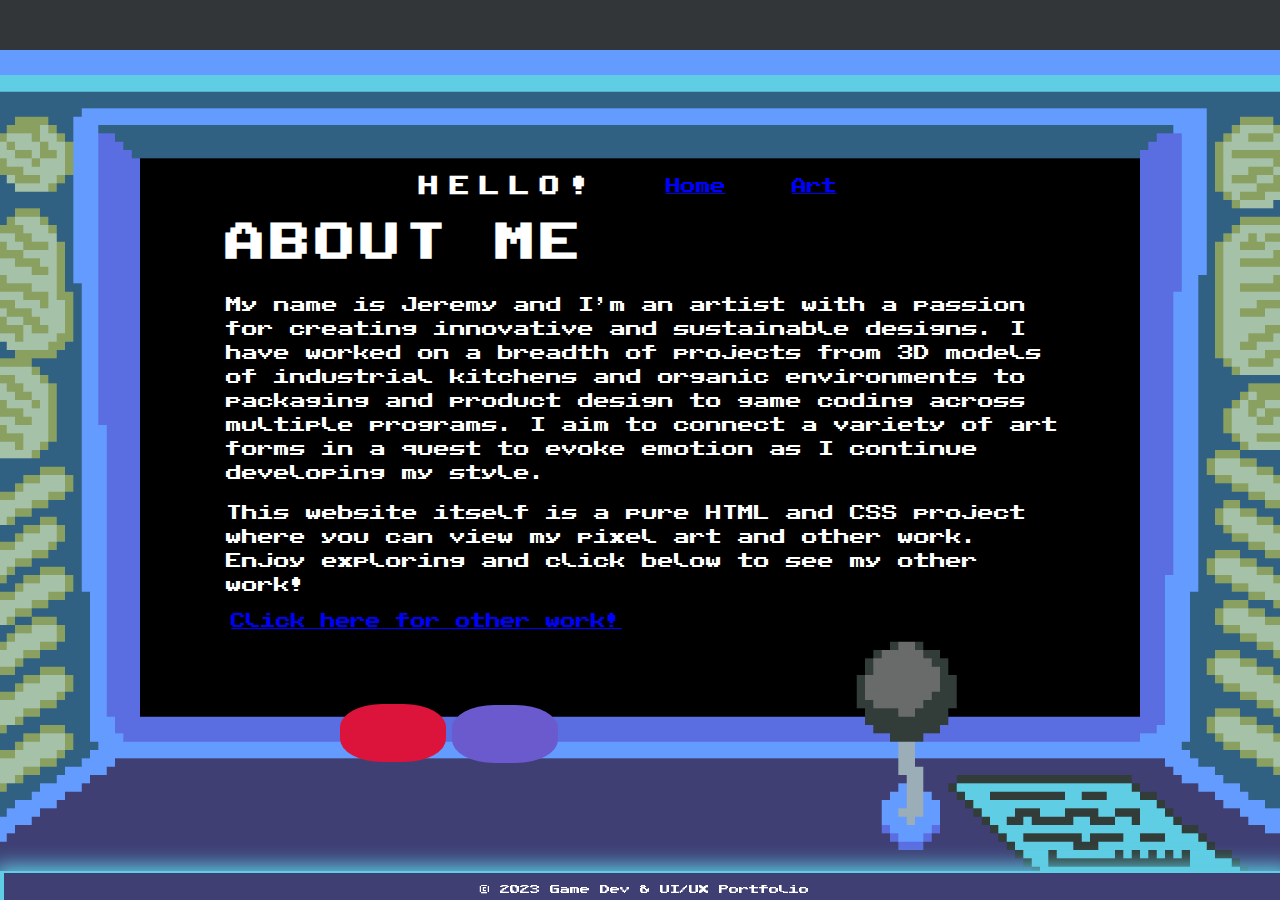
<file: index.html>
<!DOCTYPE html>
<html>
  <head>
    <title>Game Dev & UI/UX Portfolio</title>
    <link rel="stylesheet" type="text/css" href="styleArcade.css">
  </head>
  <body>


    <header>
      <h1>Hello!</h1>
      <nav>
        <ul>
          <li><a href="index.html#text1">Home</a></li>
          <li><a href="ArcadeArt.html#photo1">Art</a></li>
        </ul>
      </nav>
    </header>
  <main>
    
<section class="carousel">
  <div class = "buttonForward">></div>
  <div class = "buttonBackward"><</div>
  <ol class="carouselHolder">
    <li id="text1"class="carousel__slide">
        <a href="#text3"  class="carousel__prev">Go to last slide</a>

          <section id="info">
            <h2>About Me</h2>
            <p>My name is Jeremy and I'm an artist with a passion for creating innovative and sustainable designs. I have worked on a breadth of projects from 3D models of industrial kitchens and organic environments to packaging and product design to game coding across multiple programs. I aim to connect a variety of art forms in a quest to evoke emotion as I continue developing my style.</p> 
            <p>This website itself is a pure HTML and CSS project where you can view my pixel art and other work. Enjoy exploring and click below to see my other work!</p>
            <a href="PresentHome.html" class="buttonLink">Click here for other work!</a>
            
        </section>

        <a href="#text2" class="carousel__next">Go to next slide</a>
    </li>


    <li id="text2" class="carousel__slide">
      <a href="#text1" class="carousel__prev">Go to previous slide</a>
      
        <section id="info">

          <h2>Projects</h2>
          <p>Here are some of the projects I've worked on:</p>
          <ul>
            <li><a href="Fabrication Portfolio - Jeremy Lao.pdf">Fabrication Portfolio</a></li>
          </ul>

          <p>My skills include:</p>
            <ul>
              <li>Game development using Gamemaker, Twine, Processing (p5.js), and Unreal</li>
              <li>UI/UX design using Figma and Adobe Suite</li>
              <li>HTML ~ CSS ~ Javascript || Java ~ C++</li>
            </ul>

        </section>


      <a href="#text3" class="carousel__next">Go to next slide</a>
    </li>


    <li id="text3" class="carousel__slide">
      <a href="#text2" class="carousel__prev">Go to previous slide</a>
      
      <section id="info">
        <h2>Contact Me</h2>
        <p>You can contact me at:</p>
        <ul>
              <li>jyl713@nyu.edu</li>
              <li>jeremy.Lao714@gmail.com</li>
              <li><a>www.linkedin.com/in/jeremyYoungLao<a></li>
            </ul>
      </section>

      <a href="#text1" class="carousel__next">Go to first slide</a>
    </li>

  </ol>
  
</section>

      
      

    </main>
    <footer>
      <p>&copy; 2023 Game Dev & UI/UX Portfolio</p>
    </footer>
  </body>
</html>
</file>
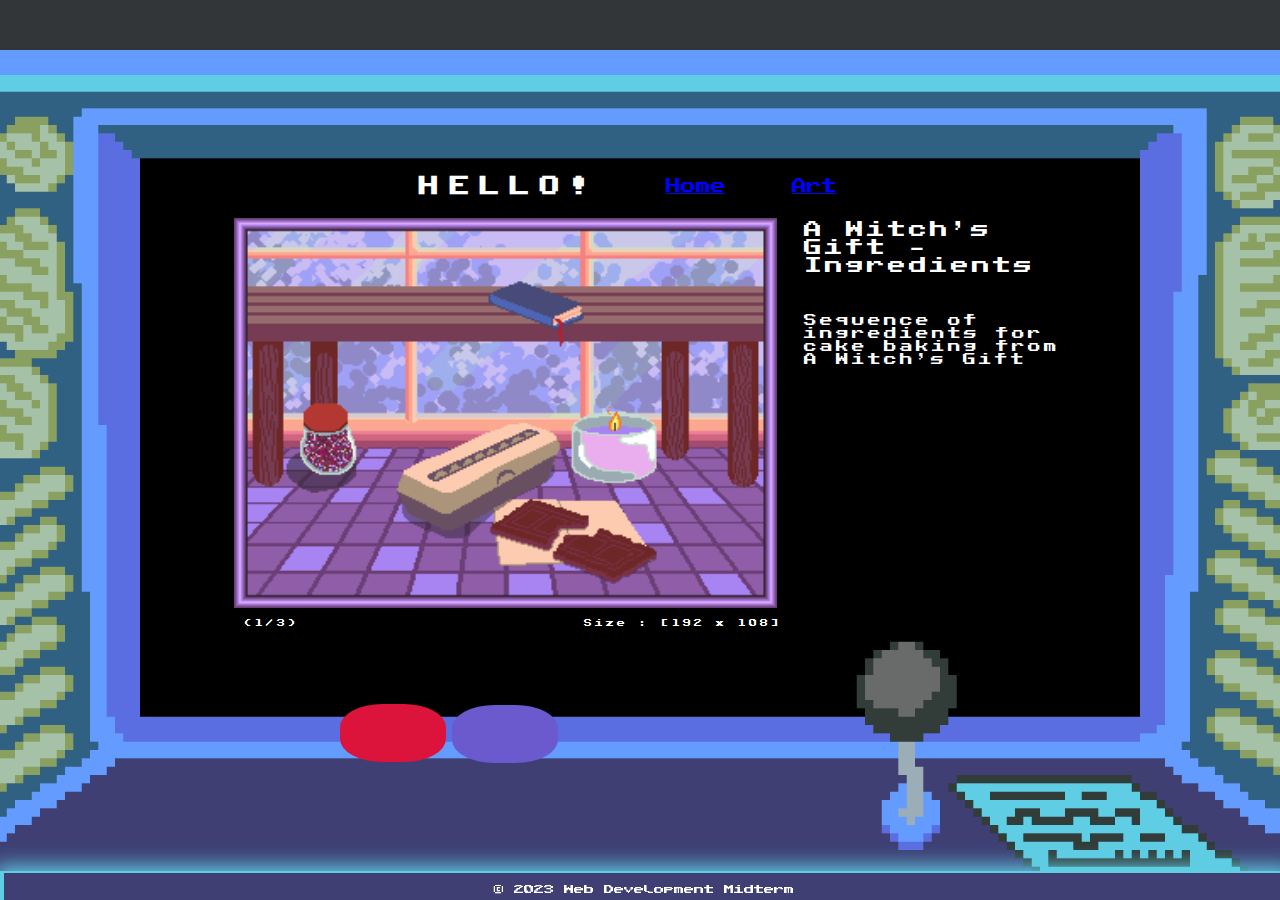
<file: ArcadeArt.html>
<!DOCTYPE html>
<html>
  <head>
    <title>Game Dev & UI/UX Portfolio</title>
    <link rel="stylesheet" type="text/css" href="styleArcade.css">
  </head>
  <body>

<header>
      <h1>Hello!</h1>
      <nav>
        <ul>
          <li><a href="index.html#text1">Home</a></li>
          <li><a href="ArcadeArt.html#photo1">Art</a></li>
        </ul>
      </nav>
    </header>

    <main>
    
<section class="carousel">
  <div class = "buttonForward">></div>
  <div class = "buttonBackward"><</div>
  <ol class="carouselHolder">
    <li id="photo1" class="carousel__slide">
      <a href="#photo8" class="carousel__prev">Go to previous slide</a>
      <img src="Ingredients.gif">
      <ul class="description">
          <li class="descirptionTitle">A Witch's Gift - Ingredients<li>
          <li class="descriptionText">Sequence of ingredients for cake baking from A Witch's Gift</li> 
          <li class="descriptionSize">Size : [192 x 108]</li>
          <li class="descriptionSeries">(1/3)</li>
      </ul>
      <a href="#photo2" class="carousel__next">Go to next slide</a>
    </li>

    <li id="photo2" class="carousel__slide">
        <a href="#photo1" class="carousel__prev">Go to last slide</a>
        <img src="CatIdle.gif">
        <ul class="description">
          <li class="descirptionTitle">Mixxy the Familiar<li>
          <li class="descriptionText"> A narrating cat npc from my game A Witch's Gift. The cat guides you through the process of mixing together ingredients in this timing based  </li> 
          <li class="descriptionSize">Size : [192 x 108]</li>
          <li class="descriptionSeries">(2/3)</li>
        </ul>
        <a href="#photo3" class="carousel__next">Go to next slide</a>
    </li>

    <li id="photo3" class="carousel__slide">
      <a href="#photo2" class="carousel__prev">Go to previous slide</a>
      <img src="AWitchesGiftStill.gif">
      <ul class="description">
          <li class="descirptionTitle">A Witch's Gift - Ending<li>
          <li class="descriptionText">Potential Ending from A Witch's Gift</li> 
          <li class="descriptionSize">Size : [192 x 108]</li>
          <li class="descriptionSeries">(3/3)</li>
      </ul>
      <a href="#photo4" class="carousel__next">Go to next slide</a>
    </li>

    <li id="photo4" class="carousel__slide">
      <a href="#photo3" class="carousel__prev">Go to previous slide</a>
      <img src="MushroomPink.gif">
      <ul class="description">
          <li class="descirptionTitle">Glow Morel<li>
          <li class="descriptionText">Glowing Mushroom study based off of a morel mushroom.</li> 
          <li class="descriptionSize">Size : [32 x 32]</li>
          <li class="descriptionSeries">(1/2)</li>
      </ul>
      <a href="#photo5" class="carousel__next">Go to next slide</a>
    </li>

    <li id="photo5" class="carousel__slide">
      <a href="#photo4" class="carousel__prev">Go to previous slide</a>
      <img src="MushroomSet.gif">
      <ul class="description">
          <li class="descirptionTitle">Glow Mushroom Set<li>
          <li class="descriptionText">Glowing Mushroom study based off of various mushrooms. Quick sprite rendering each 32x32px </li> 
          <li class="descriptionSize">Size : [192 x 108]</li>
          <li class="descriptionSeries">(2/2)</li>
      </ul>
      <a href="#photo6" class="carousel__next">Go to next slide</a>
    </li>

    <li id="photo6" class="carousel__slide">
      <a href="#photo5" class="carousel__prev">Go to previous slide</a>
      <img src="TaiKongBanner.png">
      <ul class="description">
          <li class="descirptionTitle">TaiKongie Twitch Banner<li>
          <li class="descriptionText">Commissioned Space themed banner in both spread out and banner mode. Made for Twitch Streamer TaiKongie</li> 
          <li class="descriptionSize">Size : [192 x 108]</li>
          <li class="descriptionSeries">(1/1)</li>
      </ul>
      <a href="#photo7" class="carousel__next">Go to next slide</a>
    </li>

    <li id="photo7" class="carousel__slide">
      <a href="#photo6" class="carousel__prev">Go to previous slide</a>
      <img src="ZineCover.png">
      <ul class="description">
          <li class="descirptionTitle">Risograph Zine<li>
          <li class="descriptionText">Risograph print zine cover for a design project centered around finding happiness in communication. The story centered around the findings of the journal's astronaut and how promoting good relationships in your community is how large, fair, successful systems can come about</li> 
          <li class="descriptionSize">Size : [320 x 210]</li>
          <li class="descriptionSeries">(1/2)</li>
      </ul>
      <a href="#photo8" class="carousel__next">Go to next slide</a>
    </li>

    <li id="photo8" class="carousel__slide">
      <a href="#photo7" class="carousel__prev">Go to previous slide</a>
      <img src="ZineLayoutJYL.png">
      <ul class="description">
          <li class="descirptionTitle">Risograph Print for Zine<li>
          <li class="descriptionText">Risograph print zine layout without text for Future Nasa Journal for Happiness Zine</li> 
          <li class="descriptionSize">Size : [320 x 210]</li>
          <li class="descriptionSeries">(2/2)</li>
      </ul>
  
      <a href="#photo1" class="carousel__next">Go to first slide</a>
    </li>
  </ol>
  
</section>
      </main>
    <footer>
      <p>&copy; 2023 Web Development Midterm</p>
    </footer>
  </body>
</html>
</file>
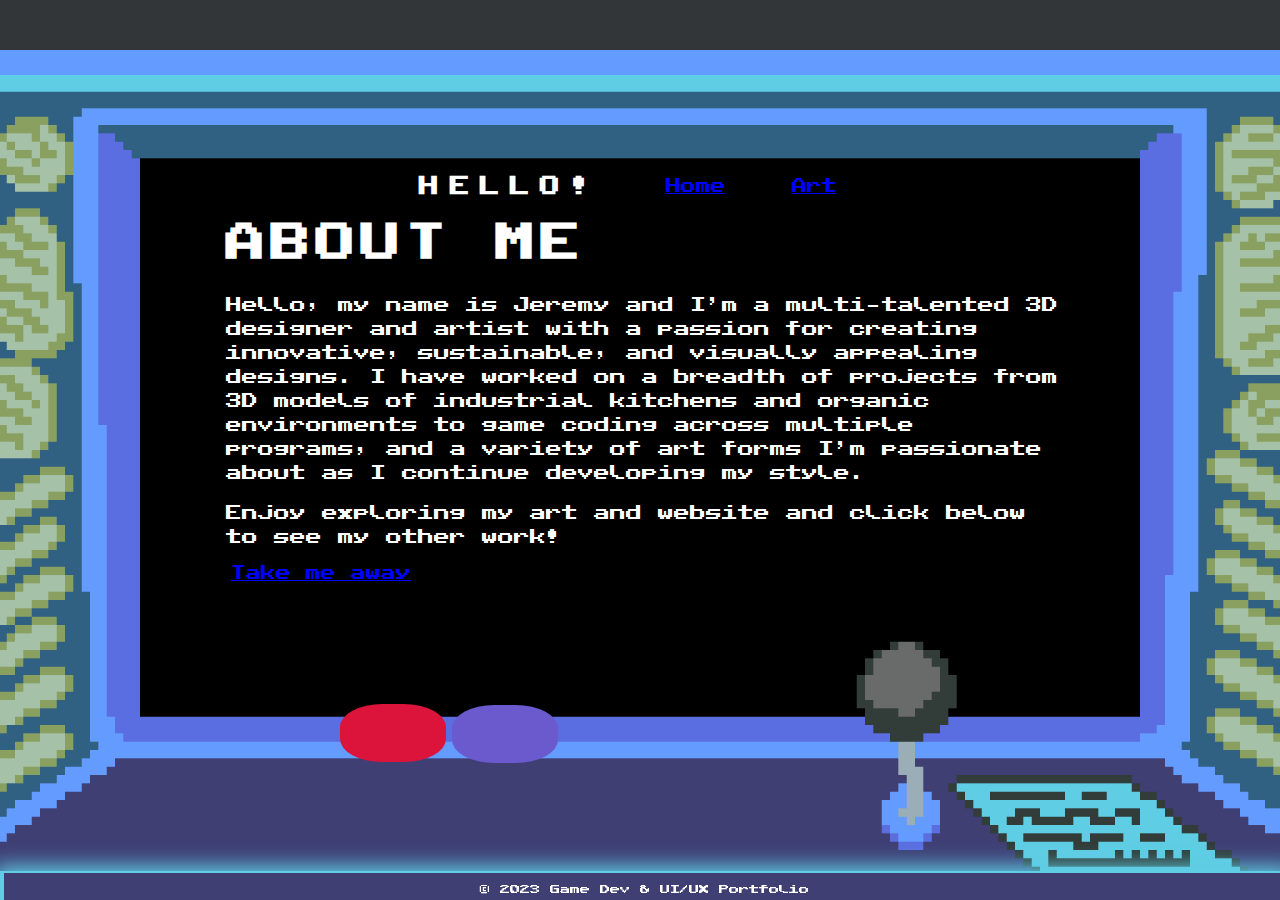
<file: ArcadeHome.html>
<!DOCTYPE html>
<html>
  <head>
    <title>Game Dev & UI/UX Portfolio</title>
    <link rel="stylesheet" type="text/css" href="styleArcade.css">
  </head>
  <body>


    <header>
      <h1>Hello!</h1>
      <nav>
        <ul>
          <li><a href="ArcadeHome.html#text1">Home</a></li>
          <li><a href="ArcadeArt.html#photo1">Art</a></li>
        </ul>
      </nav>
    </header>
  <main>
    
<section class="carousel">
  <div class = "buttonForward">></div>
  <div class = "buttonBackward"><</div>
  <ol class="carouselHolder">
    <li id="text1"class="carousel__slide">
        <a href="#text3"  class="carousel__prev">Go to last slide</a>

          <section id="info">
            <h2>About Me</h2>
            <p>Hello, my name is Jeremy and I'm a multi-talented 3D designer and artist with a passion for creating innovative, sustainable, and visually appealing designs. I have worked on a breadth of projects from 3D models of industrial kitchens and organic environments to game coding across multiple programs, and a variety of art forms I'm passionate about as I continue developing my style.</p> 
            <p>Enjoy exploring my art and website and click below to see my other work!</p>
            <a href="PresentHome.html" class="buttonLink">Take me away</a>
            
        </section>

        <a href="#text2" class="carousel__next">Go to next slide</a>
    </li>


    <li id="text2" class="carousel__slide">
      <a href="#text1" class="carousel__prev">Go to previous slide</a>
      
        <section id="info">

          <h2>Projects</h2>
          <p>Here are some of the projects I've worked on:</p>
          <ul>
            <li><a href="Fabrication Portfolio - Jeremy Lao.pdf">Fabrication Portfolio</a></li>
          </ul>

          <p>My skills include:</p>
            <ul>
              <li>Game development using Gamemaker, Twine, Processing (p5.js), and Unreal</li>
              <li>UI/UX design using Figma and Adobe Suite</li>
              <li>HTML ~ CSS ~ Javascript || Java ~ C++</li>
            </ul>

        </section>


      <a href="#text3" class="carousel__next">Go to next slide</a>
    </li>


    <li id="text3" class="carousel__slide">
      <a href="#text2" class="carousel__prev">Go to previous slide</a>
      
      <section id="info">
        <h2>Contact Me</h2>
        <p>You can contact me at:</p>
        <ul>
              <li>jyl713@nyu.edu</li>
              <li>jeremy.Lao714@gmail.com</li>
              <li><a>www.linkedin.com/in/jeremyYoungLao<a></li>
            </ul>
      </section>

      <a href="#text1" class="carousel__next">Go to first slide</a>
    </li>

  </ol>
  
</section>

      
      

    </main>
    <footer>
      <p>&copy; 2023 Game Dev & UI/UX Portfolio</p>
    </footer>
  </body>
</html>
</file>
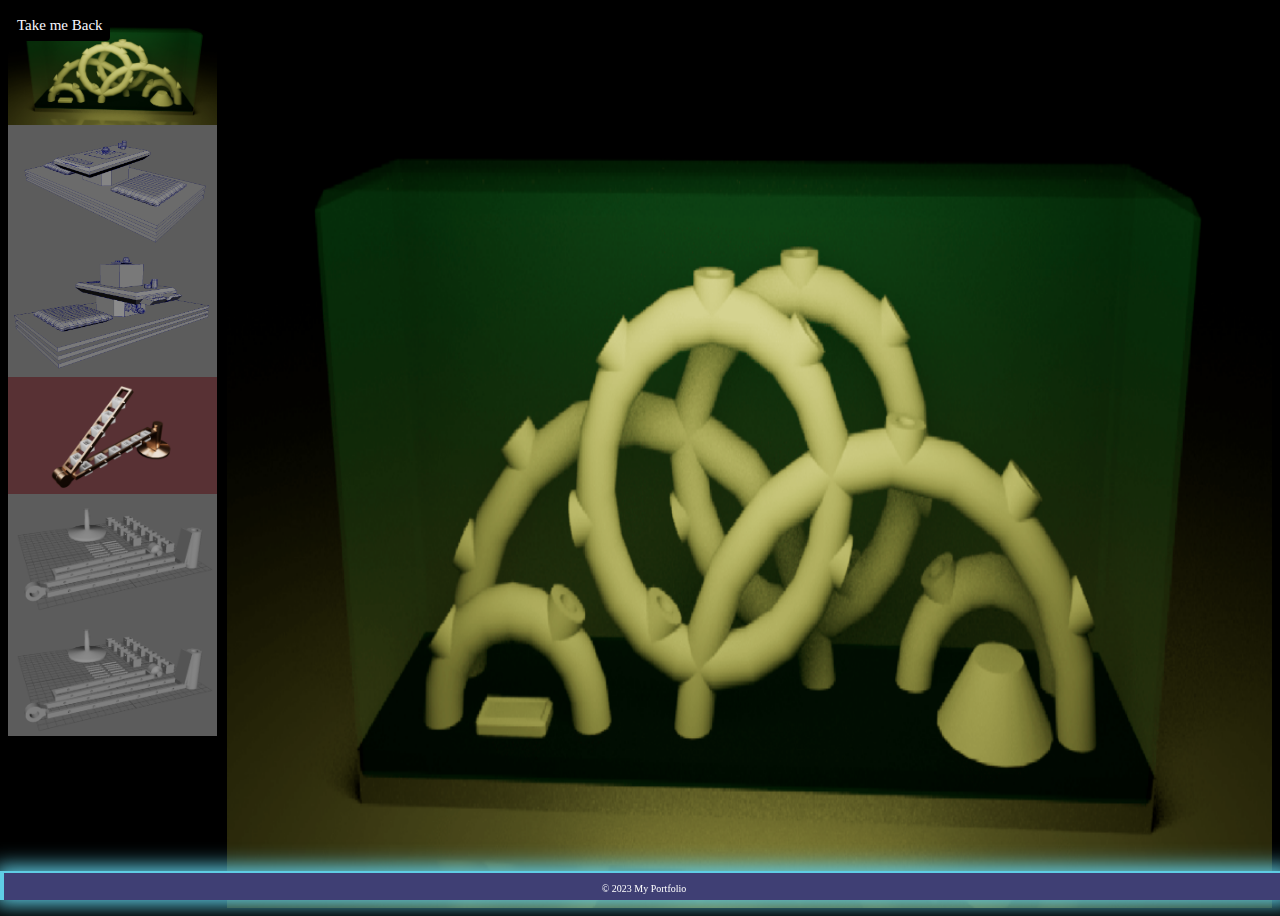
<file: projectOne.html>
<!DOCTYPE html>
<html lang="en">
<head>
  <meta charset="UTF-8">
  <link rel="stylesheet" href="styleProject.css">
</head>
<body>
  
  <main>
    <a href="index.html" class="buttonLink">Take me Back</a>
    
    <div class="wrapper">
      <nav class="lil-nav">
        <a href="#image-1">
          <img class="lil-nav__img" src="ConceptGrower.png" alt="Grower" />
        </a>
        <a href="#image-2">
          <img class="lil-nav__img" src="RisingTerrariumTeaTableClosed.png" alt="TeaTableClosed" />
        </a>
        <a href="#image-3">
          <img class="lil-nav__img" src="RisingTerrariumTeaTableOpen.png" alt="TeaTableOpen" />
        </a>
        <a href="#image-4">
          <img class="lil-nav__img" src="MicArmGrower.png" alt="Microphone arm grower" />
        </a>
        <a href="#image-5">
          <img class="lil-nav__img" src="MicArmGrowerPrint.png" alt="Microphone arm grower print layout" />
        </a>
        <a href="#image-6">
          <img class="lil-nav__img" src="MicArmGrowerPrint.png" alt="Microphone arm grower print layout" />
        </a>
      </nav>

      <div class="gallery">
        <img class="gallery__img" id="image-1" src="ConceptGrower.png" />
        <img class="gallery__img" id="image-2" src="RisingTerrariumTeaTableClosed.png"/>
        <img class="gallery__img" id="image-3" src="RisingTerrariumTeaTableOpen.png" />
        <img class="gallery__img" id="image-4" src="MicArmGrower.png" />
        <img class="gallery__img" id="image-5" src="MicArmGrowerPrint.png" />
        <img class="gallery__img" id="image-5" src="MicArmGrowerPrint.png" />
        </div>
    </div>

  </main>
  
  <footer>
    <p>&copy; 2023 My Portfolio</p>
  </footer>
</body>
</html>
</file>
<file: styleArcade.css>
@font-face {
  font-family: pixel;
  src: url(pixelFont.ttf);
}


@media (min-width: 512px){
  body {
    font-family: 'pixel', monospace;
    margin: 0;
    padding: 0;
    background-color: #000;
    color: #fff;

    background-image: url('websiteBackgroundGlow.gif'), url('websiteBackground.png');
    background-size: cover;
    background-position: center center;
    background-attachment: fixed;

    overflow: hidden;
  }

  header {
    background-color: transparent;
    align-self: center;
    display: flex;
    justify-content: center;
    align-items: center;
    padding-top: 160px;
  }


  header h1 {
    margin: 0;
    font-size: 20px;
    letter-spacing: 10px;
    text-transform: uppercase;
  }

  nav ul li {
    align-items: flex-start;
    display: inline;
    margin-right: 20px;
    margin-left: 20px;
  }

  nav ul li a {
    color: blue;
    font-size: 15px;
    padding: 5px 5px;
    text-decoration-line: underline;
    transition: all 0.3s ease;
  }

  nav ul li a:hover {
    text-decoration-line: underline;
    color: purple;
  }

  a.buttonLink {
    color: blue;
    text-decoration: none;
    font-size: 15px;
    padding: 5px 5px;
    text-decoration-line: underline;
    transition: all 0.3s ease;
  }

  a.buttonLink:hover {
    color: purple;
    text-decoration-line: underline;
  }

  main {
    max-width: 800px;
    margin: 0 auto;
    padding: 0px;
  }


  section h2 {
    margin-top: 0;
    font-size: 40px;
    text-transform: uppercase;
    letter-spacing: 5px;
  }

  section p {
    font-size: .4 em;
    line-height: 1.5;
  }

  section ul {
    list-style: none;
    margin: 0;
    padding: 0;
  }

  section ul li {
    margin-left: 30px;
    margin-bottom: 20px;
    font-size: 18px;
    letter-spacing: 3px;
  }

  section ul li a {
    color: #fff;
    text-decoration: none;
  }

  footer {
    background-color: #3f3f74;
    color: #fff;
    position: fixed;

    left: 0;
    bottom: 0;
    width: 100%;
    height: 3%;

    text-align: center;
    font-size: 10px;
    padding: 0px;
    border-top: 2px solid #5fcde4;
    border-left: 4px solid #5fcde4;
    border-right: 4px solid #5fcde4;
    box-shadow: 0px 0px 20px 5px #5fcde4;
  }

  ol, li {
    list-style: none;
    margin: 0;
    padding: 0;
  }

  .carousel {
    position: relative;
    left: -60px;
    top: 10px;

    width: 110%;
    height: 600px;
    perspective: 100px;
    border-radius: 10px;

  }

  .carouselHolder {
    position: absolute;
    top: 0;
    right: 0;
    bottom: 0;
    left: 5%;
    display: flex;
    overflow: hidden;
    counter-reset: item;
  }

  img {
    position: absolute;
    left: 10px;
    width:65%;
    height: 65%;
  }

  .carousel__slide {
    position: relative;
    flex: 0 0 100%;

    counter-increment: item;
  }

  .buttonBackward,
  .buttonForward,
  .carousel__prev,
  .carousel__next {
    position: absolute;
    top: 0;
    margin-top: 485px;
    width: 6rem;
    height: 3rem;
    border-radius: 40%;
    font-size: 0;
    outline: 0;
  }

  .buttonBackward{
    left: 10rem;
    top: 1px;
    background-color: crimson;
    border: 5px solid crimson;
    color: crimson;
  }

  .buttonForward {
    left: 17rem;
    top: 2px;
    background-color: SlateBlue;
    border: 5px solid SlateBlue;
    color: blue;
  }

  .carousel__prev:hover {
    background-color: red;
    border: 5px solid crimson;
    color: red;
  }

  .carousel__next:hover {
    background-color: blue;
    border: 5px solid SlateBlue;
    color: blue;
  }

  .carousel__prev{
    left: 7rem;
    top: -1px;
  }

  .carousel__next {
    left: 230px;
    top: -2px;
  }

  .buttonBackward,
  .buttonForward{
    z-index: 1;
    text-align: center;
    pointer-events: none;
  }

  #info {
    position: relative;
    left: 2px;
    max-height: 470px;
  }


ul.description {
  
  display: flex; 
  flex-direction: column; 



  justify-content: space-between; 
  list-style: none;
  margin-left: 550px;
  padding: 0;

  align-items: flex-start; 
}


li.descriptionTitle {
  padding-top: 100px;
  font-weight: bold;
  font-size: 1em;
  margin-bottom: 5px;
  color: darkgreen; 
}


li.descriptionText {
  font-size: .8em;
  left: 1500px;
  margin-bottom: 5px;
}


li.descriptionSize {
  font-size: 0.5em;
  position: absolute;
  left: 330px;
  top: 400px;
}

li.descriptionSeries {
  font-size: 0.5em;
  position: absolute;
  left: -10px;
  top: 400px;
}

}


/* MEDIA QUERY */

@media (max-width: 512px){
  body {
    font-family: 'pixel', monospace;
    margin: 0;
    padding: 0;
    background-color: #000;
    color: #fff;

    background-image: url('pixelMachineMockup.png');
    background-size: cover;
    background-position: center center;
    background-attachment: fixed;
    background-repeat: no-repeat;
    overflow: hidden;
  }

header {
    background-color: transparent;
    align-self: center;
    display: flex;
    justify-content: center;
    align-items: center;
    padding-top: 5px;
  }


  header h1 {
    display: none;
  }

  nav ul li {
    align-items: flex-start;
    display: inline-flex;
    margin-right: 20px;
    margin-left: 20px;
  }

  nav ul li a {
    color: ghostwhite;
    text-decoration: none;
    font-size: 15px;
    padding: 5px 5px;
    background-color: #9babb2;
    border-radius: 4px;
    transition: all 0.3s ease;
  }

  nav ul li a:hover {
    background-color: #c7dcd0;
    color: #9babb2;
  }

  main {
    max-width: 800px;
    margin: 0 auto;
    padding: 0px;
  }


  section h2 {
    margin-top: 0;
    font-size: 30px;
    text-transform: uppercase;
    letter-spacing: 5px;
  }

  section p {
    font-size: 10px;
    line-height: 1.5;
  }

  section ul {
    list-style: none;
    margin: 0;
    padding: 0;
  }

  section ul li {
    margin-left: 30px;
    margin-bottom: 20px;
    font-size: 6px;
    letter-spacing: 3px;
  }

  section ul li a {
    color: #fff;
    text-decoration: none;
  }

  footer {
    color: #222;
    position: fixed;

    left: 0;
    bottom: 0;
    width: 100%;
    height: 3%;

    text-align: center;
    font-size: 10px;
    padding: 0px;
  }

  ol, li {
    list-style: none;
    margin: 0;
    padding: 0;
  }

  .carousel {
    position: relative;
    left: 20px;
    top: 10px;

    width: 110%;
    height: 600px;
    perspective: 100px;
    border-radius: 10px;

  }

  .carouselHolder {
    position: absolute;
    top: 0;
    right: 0;
    bottom: 0;
    left: 5%;
    display: flex;
    overflow: hidden;
    counter-reset: item;
  }

  img {
    position: absolute;
    left: 70px;
    width:70%;
    height: 40%;
    border-radius: 10%;
  }

  .carousel__slide {
    position: relative;
    flex: 0 0 100%;

    counter-increment: item;
  }

  .buttonBackward,
  .buttonForward,
  .carousel__prev,
  .carousel__next {
    position: absolute;
    top: 0;
    margin-top: 500px;
    width: 3rem;
    height: 2rem;
    border-radius: 40%;
    font-size: 0;
    outline: 0;
  }

  .carousel__prev:hover,
  .carousel__next:hover {
    background-color: #000;
    border: 1px solid #222;
    color: #99e550;
  }

  .buttonBackward{
    left: 7rem;
    top: -50px;
  }

  .buttonForward {
    left: 11rem;
    top: -50px;
  }

  .carousel__prev{
    left: 5.5rem;
    top: -50px;
  }

  .carousel__next {
    left: 9rem;
    top: -50px;
  }

  .buttonBackward,
  .buttonForward{
    z-index: 1;
    background-color: #222;
    text-align: center;
    pointer-events: none;
  }

  #info {
    position: relative;
    left: 70px;

    font-size: xx-small;

    max-height: 200px;
    max-width: 380px;
  }

  .description {
    display: none;
  }
}

}
</file>
<file: styleProject.css>
@font-face {
  font-family: pixel;
  src: url(pixelFont.ttf);
}

 @media (min-width: 512px) {
  .wrapper{
    grid-template-columns: 1fr 5fr;
    grid-template-rows: auto;
  }
    
  .gallery{
    display: block;
    overflow-y: scroll;
    overflow-x: hidden;
    scroll-snap-type: y mandatory;
  }


  .gallery__img{
    min-width: auto;
    min-height: 100vh;
  }

  .lil-nav{
    overflow-y: scroll;
    overflow-x: hidden;
    display: block;
    grid-row-start: auto;
  }
  .lil-nav a{
    margin-bottom: 10px;
    min-height: 200px;
    min-width: 100%;
  }
  .gallery::-webkit-scrollbar {
    display: none;
  }

  .lil-nav::-webkit-scrollbar {
    display: none;
  }

}

body{
  background-color: black;
  overflow: hidden;
}

img {
  display: block;
  max-width: 100%;
}

.wrapper {
  overflow: hidden;
  height: 100vh;
  display: grid;
  grid-template-columns: 1fr 5fr;
  grid-gap: 10px;
}

.gallery::-webkit-scrollbar {
  display: none;
}

.lil-nav::-webkit-scrollbar {
  display: none;
}

a.buttonLink {
    position: absolute;
    top: 10px;
    left: 10px;
    color: ghostwhite;
    text-decoration: none;
    font-size: 15px;
    padding: 5px 5px;
    background-color: black;
    border: 2px solid #000;
    border-radius: 4px;
    transition: all 0.3s ease;
  }

  a.buttonLink:hover {
    position: absolute;
    top: 10px;
    left: 10px;
    background-color: #000;
    border: 2px solid #5fcde4;
    color: #5fcde4;
  }


footer {
    background-color: #3f3f74;
    color: #fff;
    position: fixed;

    left: 0;
    bottom: 0;
    width: 100%;
    height: 3%;

    text-align: center;
    font-size: 10px;
    padding: 0px;
    border-top: 2px solid #5fcde4;
    border-left: 4px solid #5fcde4;
    border-right: 4px solid #5fcde4;
    box-shadow: 0px 0px 20px 5px #5fcde4;
  }
</file>
